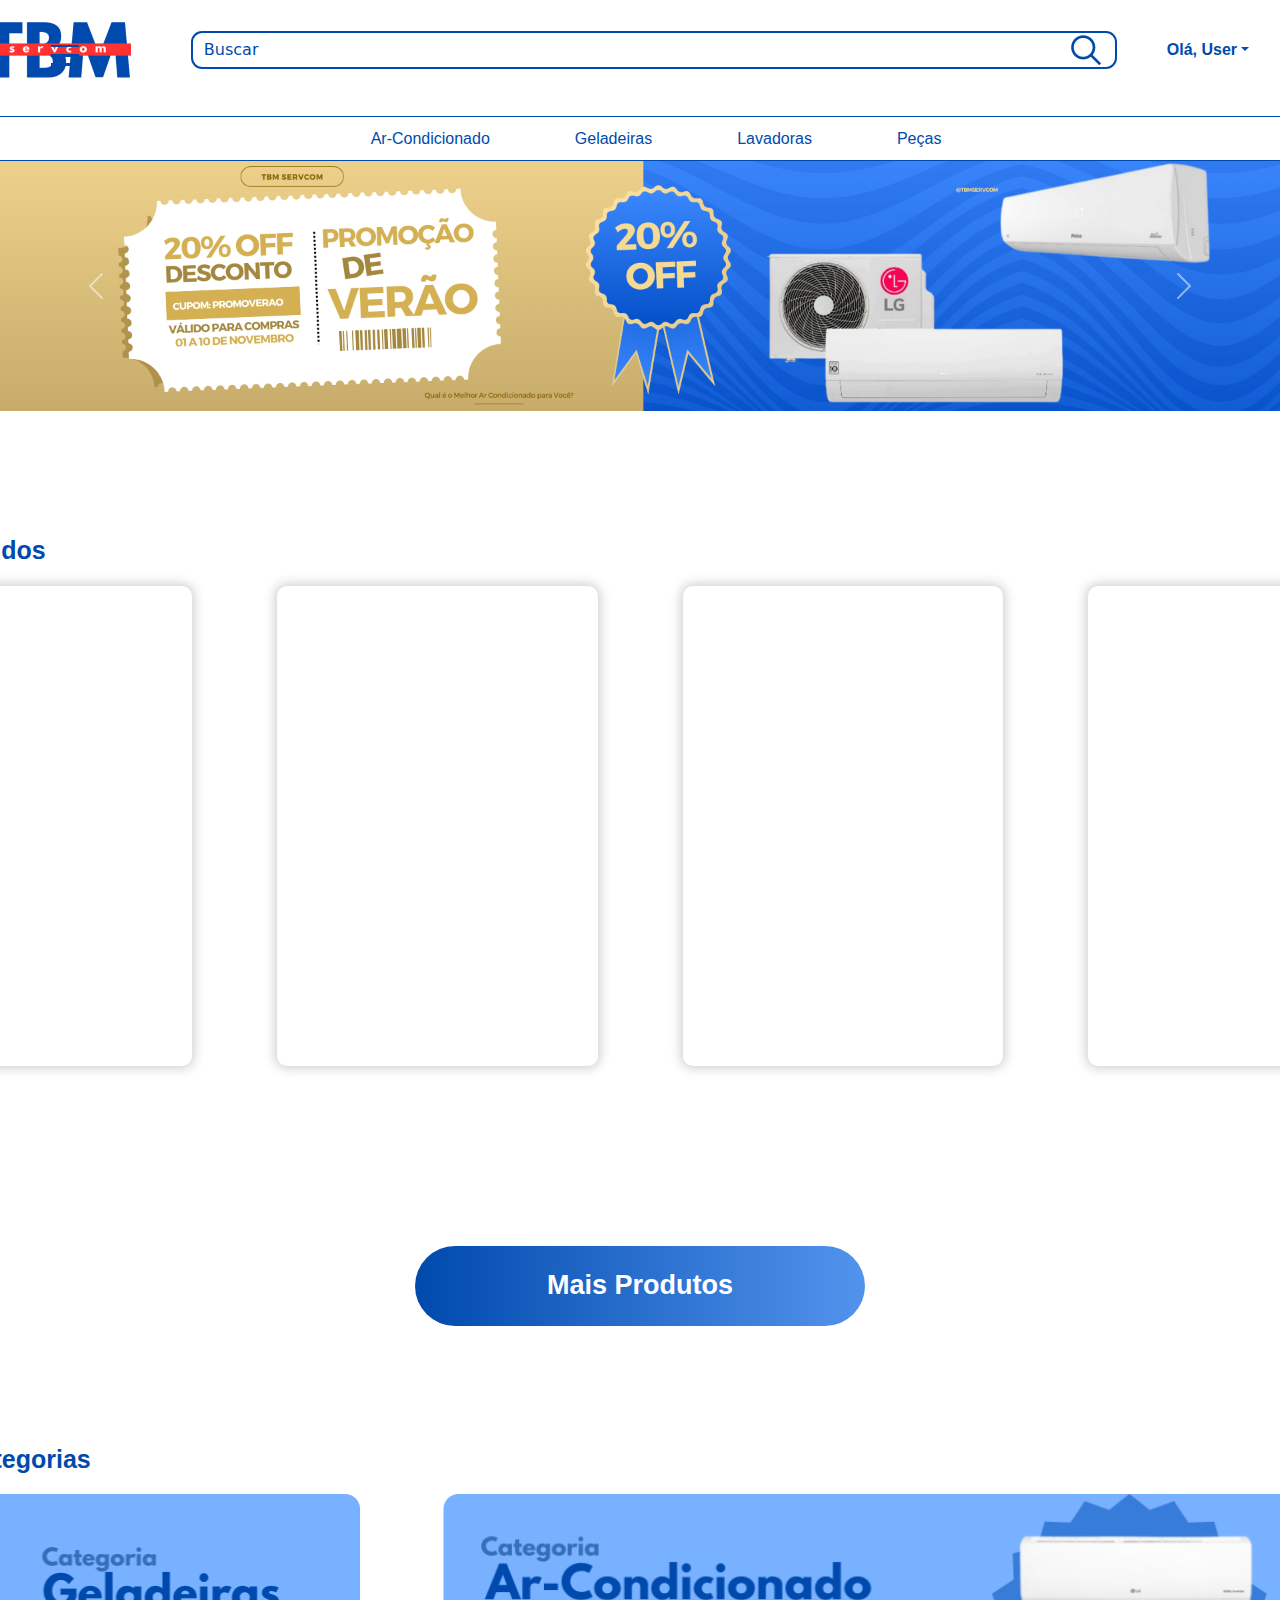
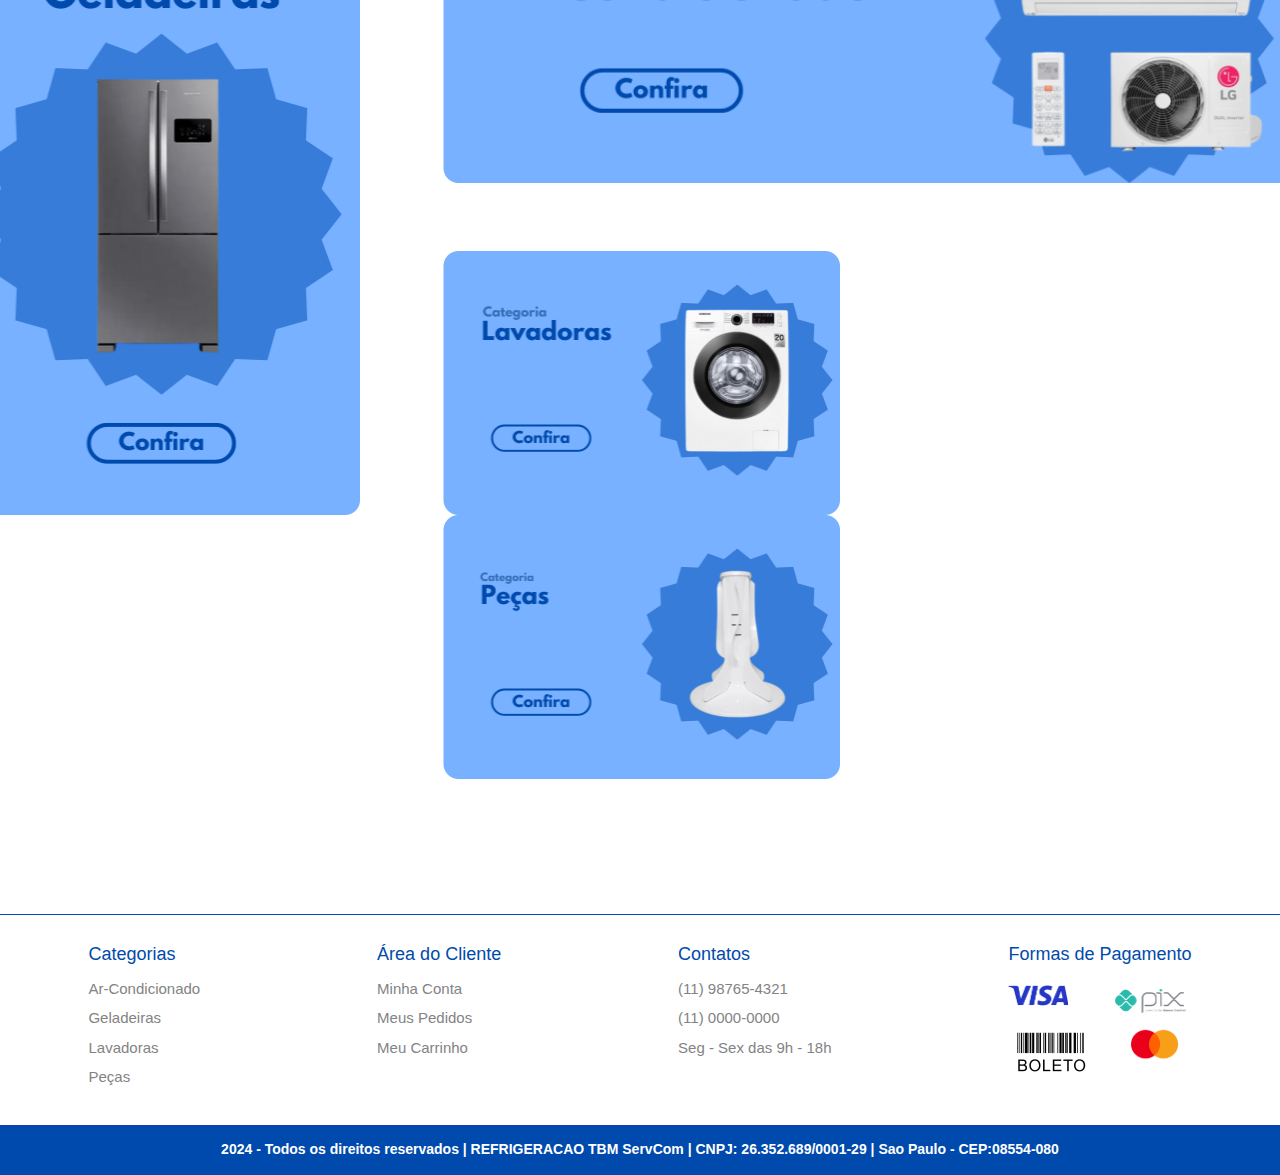
<file: TCC/Index.html>
<!DOCTYPE html>
<html lang="pt-br">
<head>
    <meta charset="UTF-8">
    <meta name="viewport" content="width=device-width, initial-scale=1.0">
    <link rel="icon" type="image/x-icon" href="Imagens/Icon_Logo.png">
    <link rel="stylesheet" href="CSS/Menu.css" type="text/css">
    <link rel="stylesheet" href="CSS/Index.css" type="text/css">
    <link rel="stylesheet" href="CSS/Rodapé.css" type="text/css">
    <link href="https://cdn.jsdelivr.net/npm/bootstrap@5.3.3/dist/css/bootstrap.min.css" rel="stylesheet" integrity="sha384-QWTKZyjpPEjISv5WaRU9OFeRpok6YctnYmDr5pNlyT2bRjXh0JMhjY6hW+ALEwIH" crossorigin="anonymous">
    <title>Produtos</title>
</head>
<body>
    
    <!-- Menu -->
    <ul id="menu">
        <aside id="sidebar">
            <div class="sidebar_content sidebar_head">
                <h1>Sidebar</h1>
            </div>
    
            <div class="sidebar_content sidebar_body">
                <nav class="side_navlinks">
                    <ul>
                        <li><a href="#">Home</a></li>
                        <li><a href="#">About</a></li>
                        <li><a href="#">Services</a></li>
                        <li><a href="#">Portfolio</a></li>
                        <li><a href="#">Contact</a></li>
                    </ul>
                </nav>
            </div>
    
            <div class="sidebar_content sidebar_foot">
                <p>
                    &#169;
                    <script>
                        document.write(new Date().getFullYear());
                    </script>
                    &#160;JavaScript Sidebar.
                </p>
            </div>
        </aside>
    
        <!--== Sidebar-Toggler ==-->
        <div class="sidebar_toggler" >
            <!-- <li style="margin-right: 34px;">
                <svg xmlns="http://www.w3.org/2000/svg" width="36" height="31" fill="#004AAD" class="bi bi-list" viewBox="0 0 16 16">
                <path fill-rule="evenodd" d="M2.5 12a.5.5 0 0 1 .5-.5h10a.5.5 0 0 1 0 1H3a.5.5 0 0 1-.5-.5m0-4a.5.5 0 0 1 .5-.5h10a.5.5 0 0 1 0 1H3a.5.5 0 0 1-.5-.5m0-4a.5.5 0 0 1 .5-.5h10a.5.5 0 0 1 0 1H3a.5.5 0 0 1-.5-.5"/></svg>
            </li> -->
            <span></span>
            <span></span>
            <span></span>
        </div>
    



        
        <li><a href="Index.html"><img src="Imagens/Icon_Logo_Menu.png" width="148px" height="100px"></a></li>

        <li style="margin-right: 20px; margin-left: 60px;">
            <div class="browser-container">
                <input type="text" placeholder="Buscar"> <div class="lupa"><img src="Imagens/Icon_Lupa.png" width="100%" height="100%" style="border-radius: 11px;"></div>
            </div>
        </li>

        <li class="nav-item dropdown" style="color: #004AAD;
        font-family: Arial, Helvetica, sans-serif;
        font-weight: 600;
        font-size: 16px;
        padding: 30px;">
            <a class="nav-link dropdown-toggle" data-bs-toggle="dropdown" href="#" role="button" aria-expanded="false">Olá, User</a>
            <ul class="dropdown-menu">
              <li><a class="dropdown-item" href="#scrollspyHeading3">Minha Conta</a></li>
              <li><a class="dropdown-item" href="#scrollspyHeading4">Meus Pedidos</a></li>
              <li><a class="dropdown-item" href="#scrollspyHeading4">Meu Carrinho</a></li>
              <li><hr class="dropdown-divider"></li>
              <li><a class="dropdown-item" href="#scrollspyHeading5">Sair</a></li>
            </ul>
        </li>
        <li><a href="#"><img src="Imagens/Icon_Carrinho.png" width="50px" height="48px"></a></li>
    </ul>
    
    <ul id="submenu">
        <li><a href="#">Ar-Condicionado</a></li>
        <li><a href="#">Geladeiras</a></li>
        <li><a href="#">Lavadoras</a></li>
        <li><a href="#">Peças</a></li>
    </ul>
    <!-- Menu -->

    <!-- Carrosel de Imagens -->
    <div id="carouselExampleInterval" class="carousel slide" data-bs-ride="carousel">
        <div class="carousel-inner">
          <div class="carousel-item active" data-bs-interval="5000">
            <img src="Imagens/Banner1.png" class="d-block w-100">
          </div>
          <div class="carousel-item" data-bs-interval="5000">
            <img src="Imagens/Banner2.png" class="d-block w-100">
          </div>
          <div class="carousel-item" data-bs-interval="5000">
            <img src="Imagens/Banner3.png" class="d-block w-100">
          </div>
          <div class="carousel-item" data-bs-interval="5000">
            <img src="Imagens/Banner4.png" class="d-block w-100">
          </div>
          <div class="carousel-item" data-bs-interval="5000">
            <img src="Imagens/Banner5.png" class="d-block w-100">
          </div>
        </div>
        <button class="carousel-control-prev" type="button" data-bs-target="#carouselExampleInterval" data-bs-slide="prev">
          <span class="carousel-control-prev-icon" aria-hidden="true"></span>
          <span class="visually-hidden">Previous</span>
        </button>
        <button class="carousel-control-next" type="button" data-bs-target="#carouselExampleInterval" data-bs-slide="next">
          <span class="carousel-control-next-icon" aria-hidden="true"></span>
          <span class="visually-hidden">Next</span>
        </button>
      </div>

    <script src="https://cdn.jsdelivr.net/npm/bootstrap@5.3.3/dist/js/bootstrap.bundle.min.js" integrity="sha384-YvpcrYf0tY3lHB60NNkmXc5s9fDVZLESaAA55NDzOxhy9GkcIdslK1eN7N6jIeHz" crossorigin="anonymous"></script>
    <!-- Carrosel de Imagens -->

    <!-- Produtos mais vendidos -->
    <div class="conteudo">
        <div class="m-vendidos">
            <p class="titulo"> Mais Vendidos </p>
            <div class="produtos">
                <div class="box-produtos"></div>
                <div class="box-produtos"></div>
                <div class="box-produtos"></div>
                <div class="box-produtos"></div>
            </div>
        </div>
        <!-- Produtos mais vendidos -->

        <!-- Botão de mais produtos -->
        <div class="buttom">
            <a href="#">Mais Produtos</a>
        </div>
        <!-- Botão de mais produtos -->
    
        <!-- Categorias -->
        <div class="categorias">
            <p> Categorias </p>
            <div class="geral">
                <div class="vertical">
                    <a href="#"><img src="Imagens/Categoria_Geladeiras.png" width="398px" height="621px" style="margin-right: 83px;"></a>
                </div>
                <div class="horizontal">
                    <a href="#"><img src="Imagens/Categoria_ArCondicionado.png" width="876px" height="289px" style="margin-bottom: 68px;"></a>
                    <div class="cate-junt">
                        <a href="#"><img src="Imagens/Categoria_Lavadoras.png" width="397px" height="264px" style="margin-right: 82px;"></a>
                        <a href="#"><img src="Imagens/Categoria_Peças.png" width="397px" height="264px"></a>
                    </div>
                </div>
            </div>
        </div>

    </div>

    <!-- Rodapé -->

    <div class="p-rodape">
        <div>
            <h3>Categorias</h3>
            <p><a href="#">Ar-Condicionado</a></p>
            <p><a href="#">Geladeiras</a></p>
            <p><a href="#">Lavadoras</a></p>
            <p><a href="#">Peças</a></p>
        </div>
        <div>
            <h3>Área do Cliente</h3>
            <p><a href="#">Minha Conta</a></p>
            <p><a href="#">Meus Pedidos</a></p>
            <p><a href="#">Meu Carrinho</a></p>
        </div>
        <div>
            <h3>Contatos</h3>
            <p>(11) 98765-4321</p>
            <p>(11) 0000-0000</p>
            <p>Seg - Sex das 9h - 18h</p>
        </div>
        <div>
            <h3>Formas de Pagamento</h3>
            <div id="vp">
                <img src="Imagens/Pagamento_Visa.png" width="60" height="35">
                <img src="Imagens/Pagamento_Pix.png" width="74" height="45">
            </div>
            <div id="bm">
                <img src="Imagens/Pagamento_Boleto.png" width="86" height="57">
                <img src="Imagens/Pagamento_MasterCard.png" width="69" height="42">
            </div>
        </div>
    </div>

    <div class="s-rodape">
        <p>2024 - Todos os direitos reservados | REFRIGERACAO TBM ServCom | CNPJ: 26.352.689/0001-29 | Sao Paulo - CEP:08554-080</p>
    </div>

    <script src="JS/Navbar.js"></script>
</body>
</html>
</file>
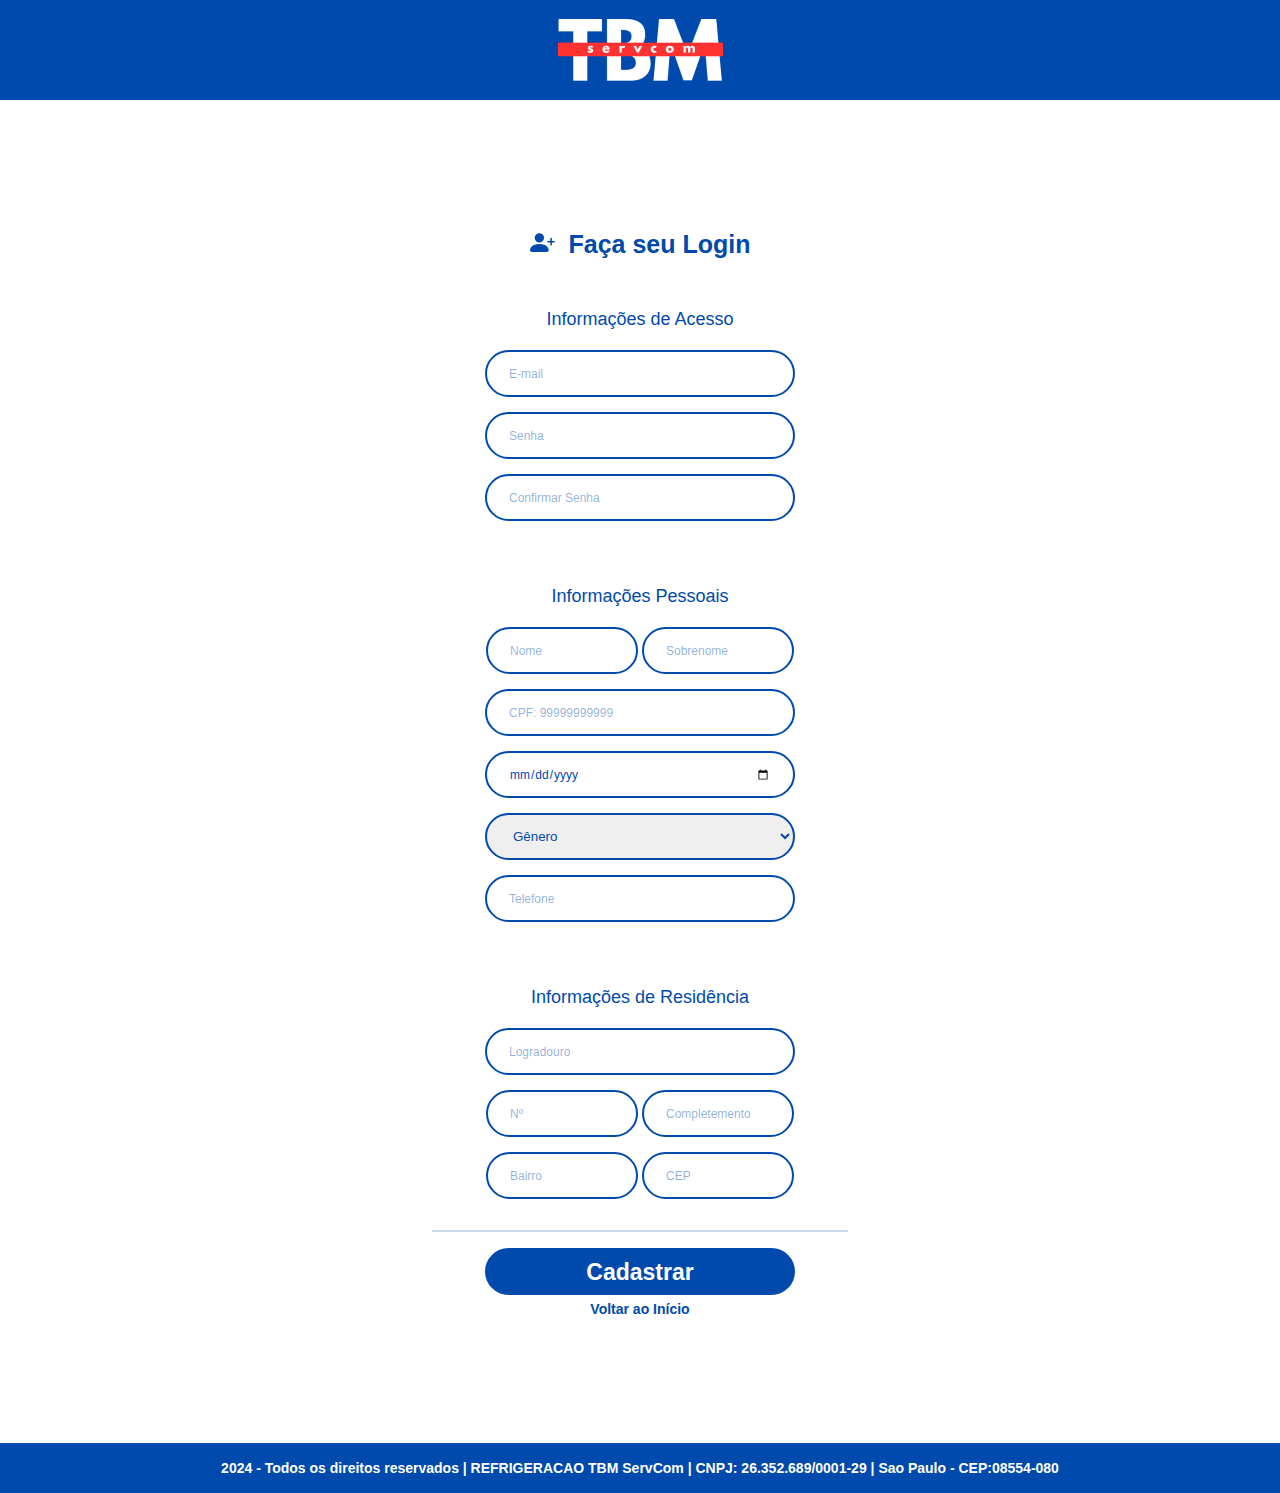
<file: TCC/Cadastro.html>
<!DOCTYPE html>
<html lang="pt-br">
<head>
    <meta charset="UTF-8">
    <meta name="viewport" content="width=device-width, initial-scale=1.0">
    <link rel="icon" type="image/x-icon" href="Imagens/Icon_Logo.png">
    <link rel="stylesheet" href="CSS/Menuzin.css" type="text/css">
    <link rel="stylesheet" href="CSS/Cadastro.css" type="text/css">
    <link rel="stylesheet" href="CSS/Rodapézin.css" type="text/css">
    <title>Cadastro</title>
</head>
<body>
    
    <!-- Menu -->
    <div class="menuzin">
        <a href="Index.html"><img src="Imagens/Icon_Logo_Menu2.png" width="165px" height="100px"></a>
    </div>

    <!-- Corpo -->
     <div class="titulo">
        <svg xmlns="http://www.w3.org/2000/svg" width="25" height="25" fill="#004AAD" class="bi bi-person-plus-fill" viewBox="0 0 16 16">
            <path d="M1 14s-1 0-1-1 1-4 6-4 6 3 6 4-1 1-1 1zm5-6a3 3 0 1 0 0-6 3 3 0 0 0 0 6"/>
            <path fill-rule="evenodd" d="M13.5 5a.5.5 0 0 1 .5.5V7h1.5a.5.5 0 0 1 0 1H14v1.5a.5.5 0 0 1-1 0V8h-1.5a.5.5 0 0 1 0-1H13V5.5a.5.5 0 0 1 .5-.5"/>
        </svg>
    <p>&nbsp;&nbsp;Faça seu Login</p>
    </div>
    <div class="acesso">
        <p>Informações de Acesso</p>
        <input type="email" placeholder="E-mail" required>
        <input type="password" placeholder="Senha" required>
        <input type="password" placeholder="Confirmar Senha" required>
    </div>
    <div class="pessoais">
        <p>Informações Pessoais</p>
        <div class="juntos">
            <input type="text" placeholder="Nome" required>
            <input type="text" placeholder="Sobrenome" required>
        </div>
        <input type="text" placeholder="CPF: 99999999999" required>
        <input type="date" placeholder="Data de Nascimento" required>
        <select required>
            <option value="" disabled selected>Gênero</option>
            <option value="Masculino">Masculino</option>
            <option value="Feminino">Feminino</option>
            <option value="Outro">Outro</option>
          </select>
        <input type="text" placeholder="Telefone" required>
    </div>
    <div class="residenciais">
        <p>Informações de Residência</p>
        <input type="text" placeholder="Logradouro" required>
        <div class="juntos">
            <input type="text" placeholder="Nº" required>
            <input type="text" placeholder="Completemento" required>
        </div>
        <div class="juntos">
            <input type="text" placeholder="Bairro" required>
            <input type="text" placeholder="CEP" required>
        </div>
    </div>
    <div class="line"></div>
    <a href="#">
        <div class="botao">
            <a href="#">
                <p>Cadastrar</p>
            </a>
        </div>
    </a>
    <div class="voltar">
        <a href="Index.html">Voltar ao Início</a>
    </div>

    <!-- Rodapé -->
    <div class="rodapezin">
        <p>2024 - Todos os direitos reservados | REFRIGERACAO TBM ServCom | CNPJ: 26.352.689/0001-29 | Sao Paulo - CEP:08554-080</p>
    </div>

</body>
</html>
</file>
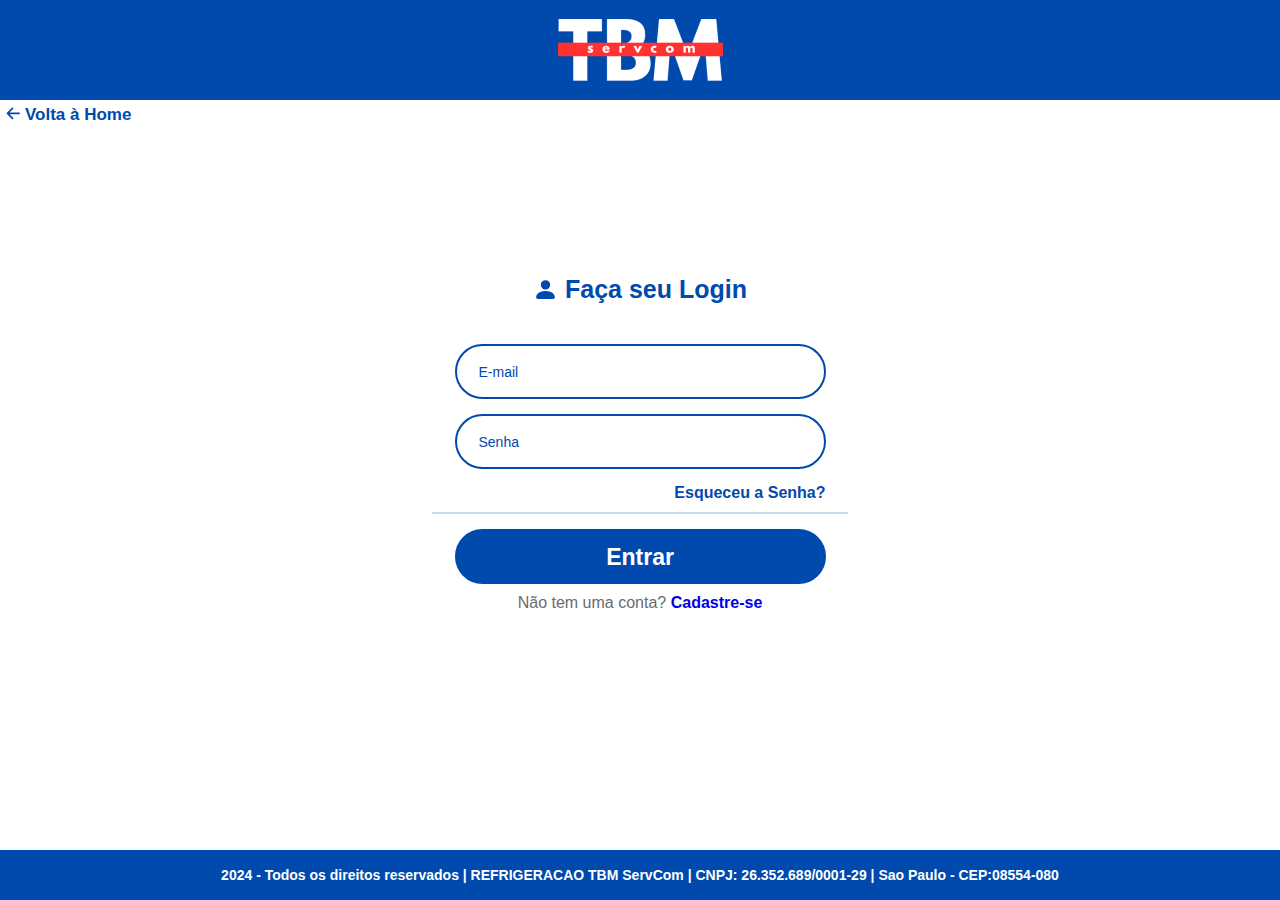
<file: TCC/Login.html>
<!DOCTYPE html>
<html lang="pt-br">

<head>
    <meta charset="UTF-8">
    <meta http-equiv="X-UA-Compatible" content="IE=edge">
    <meta name="viewport" content="width=device-width, initial-scale=1.0">
    <link rel="icon" type="image/x-icon" href="Imagens/Icon_Logo.png">
    <link rel="stylesheet" href="CSS/Menuzin.css" type="text/css">
    <link rel="stylesheet" href="CSS/Login.css" type="text/css">
    <link rel="stylesheet" href="CSS/Rodapézin.css" type="text/css">
    <script src="JS/PopUp.js" defer></script>
    <title>Login</title>
</head>

<body>

    <!-- Menu -->
    <div class="menuzin">
        <a href="Index.html"><img src="Imagens/Icon_Logo_Menu2.png" width="165px" height="100px"></a>
    </div>

    <div class="voltar">
        <a href="Index.html">
            <svg xmlns="http://www.w3.org/2000/svg" width="25" height="25" fill="#004AAD" class="bi bi-arrow-left-short"
                viewBox="0 0 15 15">
                <path fill-rule="evenodd"
                    d="M12 8a.5.5 0 0 1-.5.5H5.707l2.147 2.146a.5.5 0 0 1-.708.708l-3-3a.5.5 0 0 1 0-.708l3-3a.5.5 0 1 1 .708.708L5.707 7.5H11.5a.5.5 0 0 1 .5.5" />
            </svg>
            <p>Volta à Home</p>
        </a>
    </div>


    <!-- Corpo -->
    <div class="tela">
        <div class="label">
            <svg xmlns="http://www.w3.org/2000/svg" width="25" height="29" fill="#004AAD" class="bi bi-person-fill"
                viewBox="0 0 16 16">
                <path d="M3 14s-1 0-1-1 1-4 6-4 6 3 6 4-1 1-1 1zm5-6a3 3 0 1 0 0-6 3 3 0 0 0 0 6" />
            </svg>
            <p>&nbsp;Faça seu Login</p>
        </div>

        <div class="input-login">
            <input type="email" placeholder="E-mail" required>
            <input type="password" placeholder="Senha" required>
        </div>

        <div class="link-senha">
            <button id="show-login">Esqueceu a Senha?</button>
        </div>

        <div class="popup">
            <div class="close-btn">&times;</div>
            <div class="form">
                <p>Acesse a caixa de entrada do e-mail inserido para ter acesso ao link para recuperar sua senha.
                </p>
                <div class="form-element">
                    <input type="email" id="email" placeholder="E-mail">
                </div>
                <div class="form">
                    <button>Enviar</button>
                </div>
            </div>
        </div>

        <div class="line"></div>

        <a href="#" class="botao-entrar">
            <div>
                <p>Entrar</p>
            </div>
        </a>
        <div class="text-cadastro">
            <p>Não tem uma conta? <a href="Cadastro.html">Cadastre-se</a></p>
        </div>
    </div>

    <!-- Rodapé -->
    <div class="rodapezin">
        <p>2024 - Todos os direitos reservados | REFRIGERACAO TBM ServCom | CNPJ: 26.352.689/0001-29 | Sao Paulo -
            CEP:08554-080</p>
    </div>

    <div class="tudo"></div>

</body>
</html>
</file>
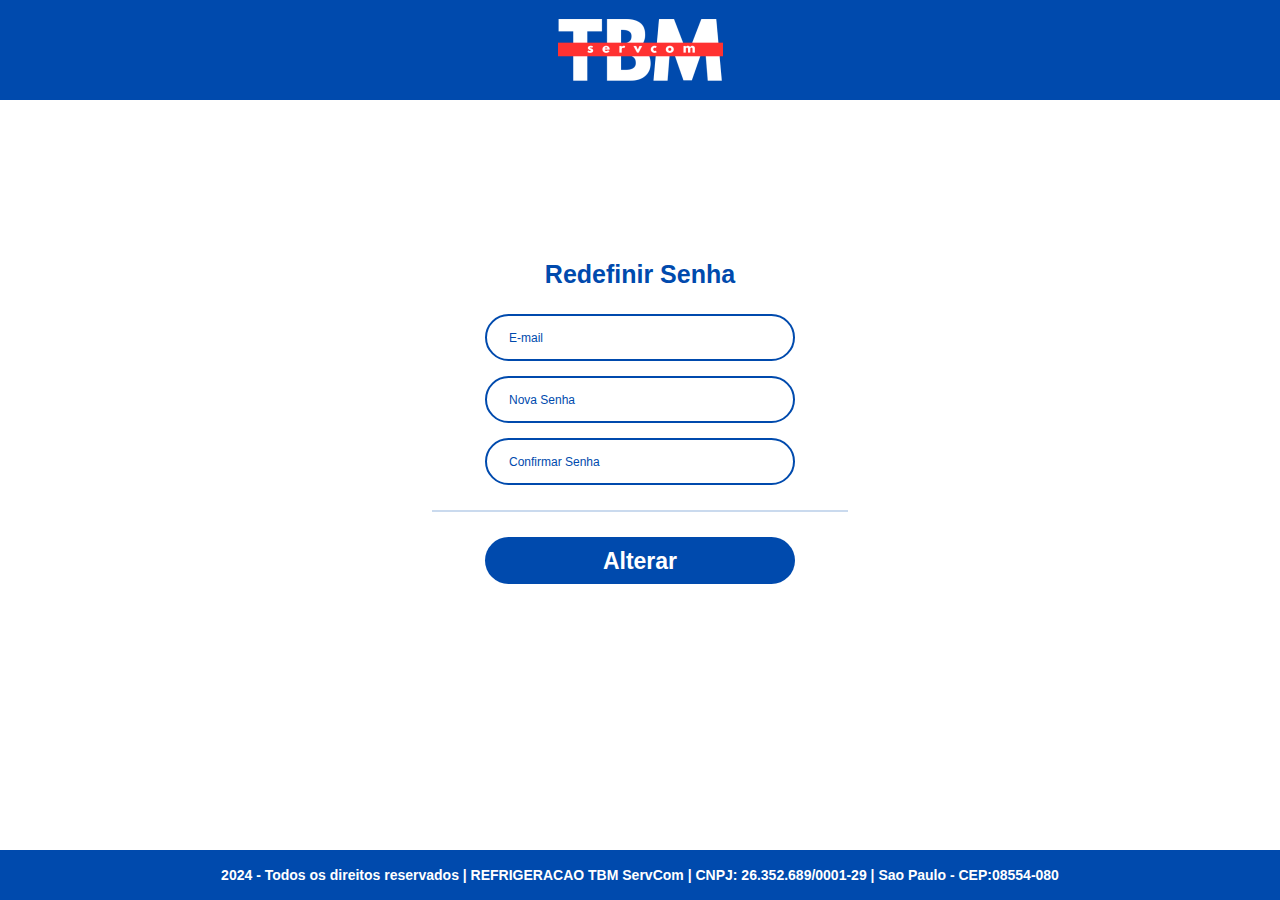
<file: TCC/Redefinir_Senha.html>
<!DOCTYPE html>
<html lang="pt-br">
<head>
    <meta charset="UTF-8">
    <meta http-equiv="X-UA-Compatible" content="IE=edge">
    <meta name="viewport" content="width=device-width, initial-scale=1.0">
    <link rel="icon" type="image/x-icon" href="Imagens/Icon_Logo.png">
    <link rel="stylesheet" href="CSS/Menuzin.css" type="text/css">
    <link rel="stylesheet" href="CSS/Redefinir_Senha.css" type="text/css">
    <link rel="stylesheet" href="CSS/Rodapézin.css" type="text/css">
    <title>Redefinir Senha</title>
</head>
<body>

    <!-- Menu -->
    <div class="menuzin">
        <a href="Index.html"><img src="Imagens/Icon_Logo_Menu2.png" width="165px" height="100px"></a>
    </div>

    <div class="tela">
        <p>Redefinir Senha</p>
        <div class="input">
            <input type="email" placeholder="E-mail" required>
        </div>
        <div class="input">
            <input type="password" placeholder="Nova Senha" required>
        </div>
        <div class="input">
            <input type="password" placeholder="Confirmar Senha" required id="last">
        </div>
        <div class="line"></div>
        <div class="botao">
            <button type="button">Alterar</button>
        </div>
        
    </div>

    <!-- Rodapé -->
     <div class="rodapezin">
        <p>2024 - Todos os direitos reservados | REFRIGERACAO TBM ServCom | CNPJ: 26.352.689/0001-29 | Sao Paulo - CEP:08554-080</p>
    </div>

</body>
</html>
</file>
<file: TCC/CSS/Menu.css>
*{
    margin: 0;
    padding: 0;
    box-sizing: border-box;
}

#menu{
    width: 100%;
    height: 100px;
    display: flex;
    justify-content: center;
    align-items: center;
}

#menu li{
    display: inline;
}

.browser-container{
    display: flex;
    padding-left: 11px;
    padding-right: 11px;
    border-radius: 11px;
    border: 2px solid #004AAD;
}

.lupa{
    width: 36px;
    height: 34px;
}

#menu li input, input:focus-visible{
    width: 864px;
    color: #004AAD;
    border: none;
    outline: none;
    border-radius: 11px;
}

#menu li input::placeholder{
    color: #004AAD;
}

#submenu{
    font-family: Arial, Helvetica, sans-serif;
    font-size: 16px;
    height: 45px;
    width: 100%;
    display: flex;
    justify-content: center;
    align-items: center;
    list-style: none;
    border-bottom: 1px solid #004AAD;
    border-top: 1px solid #004AAD;
    margin-bottom: 0px;
}

#submenu a, a:visited{
    color: #004AAD;
    text-decoration: none;
}

#submenu li:nth-child(2){
    margin-left: 85px;
    margin-right: 85px;
}

#submenu li:nth-child(3){
    margin-right: 85px;
}
</file>
<file: TCC/CSS/Index.css>
*{
    padding: 0;
    margin: 0;
    box-sizing: border-box;
}

.conteudo{
    width: 100%;
    display: flex;
    flex-direction: column;
    align-items: center;
}

.m-vendidos{
    margin-top: 121px;
    width: 1536px;
    margin-bottom: 180px;
}

.m-vendidos .titulo{
    font-family: Arial, Helvetica, sans-serif;
    font-size: 25px;
    color: #004AAD;
    font-weight: bold;
}

.produtos{
    display: flex;
    justify-content: center;
    flex-direction: row;
    gap: 85px;
}

.produtos .box-produtos{
    width: 324px;
    height: 480px;
    box-shadow: 0px 0px 12px 2px rgba(0, 0, 0, 0.200);
    border-radius: 10px;
    display: flex;
    flex-direction: column;
    align-items: center;
}

.buttom{
    width: 450px;
    height: 80px;
    display: flex;
    justify-content: center;
    align-items: center;
    background: linear-gradient(to right, #004AAD 0%, #5293ED 100%);
    border-radius: 70px;
    margin-bottom: 115px;
}

.buttom a{
    width: 100%;
    height: 100%;
    display: flex;
    align-items: center;
    justify-content: center;
    text-decoration: none;
    font-family: Arial, Helvetica, sans-serif;
    font-size: 27px;
    color: white;
    font-weight: bold;
}

/* Categorias */

.geral{
    display: flex;
}

.categorias p{
    font-family: Arial, Helvetica, sans-serif;
    font-size: 25px;
    color: #004AAD;
    font-weight: bold;
}

/* Menu Lateral */

#sidebar {
    position: fixed;
    top: 15.3vh;
    left: 0;
    z-index: 999;
    max-width: 300px;
    width: 80%;
    height: 100%;
    padding: 2rem;
    box-shadow: 0 10px 20px -4px #000;
    overflow-x: hidden;
    overflow-y: auto;
    pointer-events: none;
    opacity: 0;
    visibility: hidden;
    transform: translateX(-100%);
    transition: opacity 0.3s ease, visibility 0.2s ease, transform 0.3s ease;
    background: #fff;
}


#sidebar.show {
    pointer-events: all;
    opacity: 1;
    visibility: visible;
    transform: translateX(0);
}

.sidebar_content {
    padding: 2.8rem 0;
    pointer-events: none;
}

.sidebar_content a {
    pointer-events: all;
}

.sidebar_body {
    border-top: 1px dashed var(--text-color);
    border-bottom: 1px dashed var(--text-color);
}

.side_navlinks ul {
    display: grid;
    gap: 2rem;
}

.side_navlinks li a {
    text-transform: uppercase;
    letter-spacing: 1px;
    opacity: 0.8;
}

.side_navlinks a:hover {
    opacity: 1;
}


.sidebar_toggler {
    position: fixed;
    top: 5vh;
    left: 4vw;
    width: 1.75rem;
    height: 1.3rem;
    display: flex;
    flex-direction: column;
    justify-content: space-between;
    cursor: pointer;
    overflow: hidden;   
}

.sidebar_toggler span {
    background-color: #004AAD;
    width: 100%;
    height: 2.4px;
    transition: all 0.3s ease;
    pointer-events: none;

}

#sidebar.show + .sidebar_toggler {
    justify-content: center;
}

#sidebar.show + .sidebar_toggler span {
    margin-top: -1.2px;
    margin-bottom: -1.2px;
}

#sidebar.show + .sidebar_toggler span:first-child {
    transform: rotate(45deg);
}

#sidebar.show + .sidebar_toggler span:nth-child(2) {
    opacity: 0;
    transform: translateX(-100%);
}

#sidebar.show + .sidebar_toggler span:last-child {
    transform: rotate(-45deg);
}
</file>
<file: TCC/CSS/Rodapé.css>
*{
    padding: 0;
    margin: 0;
    box-sizing: border-box;
}

.p-rodape{
    padding-bottom: 29px;
    margin-top: 135px;
    padding-top: 29px;
    border-top: 1px solid #004AAD;
    display: flex;
    justify-content: space-around;
}

.p-rodape div{
    display: flex;
    flex-direction: column;
}

.p-rodape h3{
    font-family: Arial, Helvetica, sans-serif;
    color: #004AAD;
    font-size: 18px;
    margin-bottom: 12px;
}

.p-rodape p, .p-rodape a{
    text-decoration: none;
    font-family: Arial, Helvetica, sans-serif;
    color: #838383;
    font-size: 15px;
    margin-bottom: 7px;
}

.p-rodape a:hover{
    text-decoration: underline;
}

#vp{
    display: flex;
    flex-direction: row;
    gap: 45px;
}

#bm{
    display: flex;
    flex-direction: row;
    gap: 26px;
}

.s-rodape{
    height: 50px;
    background-color: #004AAD;
    display: flex;
    justify-content: center;
    align-items: center;
}

.s-rodape p{
    color: white;
    font-family: Arial, Helvetica, sans-serif;
    font-weight: bold;
    font-size: 14px;
    margin-bottom: 0px;
}
</file>
<file: TCC/CSS/Menuzin.css>
*{
    margin: 0;
    padding: 0;
    box-sizing: border-box;
}

.menuzin{
    width: 100%;
    height: 100px;
    background-color: #004AAD;
    display: flex;
    justify-content: center;
}
</file>
<file: TCC/CSS/Cadastro.css>
*{
    margin: 0;
    padding: 0;
    box-sizing: border-box;
}

body{
    display: flex;
    flex-direction: column;
    align-items: center;
}

.titulo{
    display: flex;
    flex-direction: row;
    margin-top: 130px;
    
    font-family: Arial, Helvetica, sans-serif;
    font-weight: bold;
    font-size: 25px;

    color: #004AAD;
}

.acesso, .pessoais, .residenciais{
    display: flex;
    flex-direction: column;
    align-items: center;
}

.acesso p, .pessoais p, .residenciais p{
    font-family: Arial, Helvetica, sans-serif;
    font-size: 18px;
    font-weight: 500;
    color: #004AAD;
    margin-top: 50px;
    margin-bottom: 20px;
}

.acesso input, .acesso input:focus-visible{
    width: 310px;
    height: 47px;

    font-family: Arial, Helvetica, sans-serif;
    font-size: 12px;

    color: #004AAD;
    border: 2px solid #004AAD;
    border-radius: 39px;

    padding: 18px 22px;
    gap: 10px;
    outline: none;
    margin-bottom: 15px;
}

.acesso input::placeholder{
    color: #004bad70;
}

.pessoais input, .pessoais input:focus-visible{
    width: 310px;
    height: 47px;

    font-family: Arial, Helvetica, sans-serif;
    font-size: 12px;

    color: #004AAD;
    border: 2px solid #004AAD;
    border-radius: 39px;

    padding: 18px 22px;
    gap: 10px;
    outline: none;
    margin-bottom: 15px;
}

.pessoais .juntos input{
    width: 152px;
}

.pessoais input::placeholder{
    color: #004bad70;
}

select, select:active{
    border: 2px solid #004AAD;
    border-radius: 39px;
    width: 310px;
    height: 47px;
    padding: 0px 22px;
    gap: 10px;
    margin-bottom: 15px;
}

select:required:invalid {
    color: #004AAD;
}

option[value=""][disabled] {
    display: none;
}

option {
    color: #004AAD;
}

.residenciais input, .residenciais input:focus-visible{
    width: 310px;
    height: 47px;

    font-family: Arial, Helvetica, sans-serif;
    font-size: 12px;

    color: #004AAD;
    border: 2px solid #004AAD;
    border-radius: 39px;

    padding: 18px 22px;
    gap: 10px;
    outline: none;
    margin-bottom: 15px;
}

.residenciais .juntos input{
    width: 152px;
}

.residenciais input::placeholder{
    color: #004bad70;
}

.line{
    width: 416px;
    height: 0px;
    border: 1px solid #004bad35;
    margin-top: 16px;
    margin-bottom: 16px;
}

.botao{
    width: 310px;
    height: 47px;

    background-color: #004AAD;
    border-radius: 39px;

    display: flex;
    justify-content: center;
    align-items: center;
    margin-bottom: 5px;
}

.botao a{
    text-decoration: none;

    font-family: Arial, Helvetica, sans-serif;
    font-style: normal;
    font-weight: 600;
    font-size: 23px;
    line-height: 26px;
    color: #FFFFFF;
}

.voltar{
    margin-bottom: 125px;
}

.voltar a{
    text-decoration: none;
    color: #004AAD;
    font-family: Arial, Helvetica, sans-serif;
    font-size: 14px;
    font-weight: 600;
}

.voltar a:hover{
    text-decoration: underline;
}
</file>
<file: TCC/CSS/Rodapézin.css>
*{
    margin: 0;
    padding: 0;
    box-sizing: border-box;
}

.rodapezin{
    width: 100%;
    height: 50px;
    background-color: #004AAD;
    display: flex;
    justify-content: center;
    align-items: center;
}

.rodapezin p{
    font-family: Arial, Helvetica, sans-serif;
    color: white;
    font-size: 14px;
    font-weight: bold;
}
</file>
<file: TCC/CSS/Login.css>
*{
    margin: 0;
    padding: 0;
    box-sizing: border-box;
}

body{
    height: 100%;
}

.tudo{
    top: 0;
    z-index: 1;
    position: absolute;
    background-color: rgba(0, 0, 0, 0.35);
    display: none;
    width: 100vw;
    height: 100vh;
}

.voltar a{
    width: 132px;
    display: flex;
    justify-content: flex-start;
    align-items: flex-end;
    color: #004AAD;
    font-family: Arial, Helvetica, sans-serif;
    font-size: 17px;
    font-weight: 600;
    text-decoration: none;
}

.tela{
    margin-top: 150px;
    height: 100%;
    display: flex;
    flex-direction: column;
    align-items: center;
}

.label{
    display: flex;
    flex-direction: row;
    justify-content: flex-end;
    margin-bottom: 40px;
}

.label p{
    color: #004AAD;
    font-family: Arial, Helvetica, sans-serif;
    font-size: 25px;
    font-weight: bold;
}

.input-login input, .input-login input:focus-visible{
    display: flex;
    flex-direction: row;
    align-items: center;
    padding: 18px 22px;
    gap: 10px;
    font-family: Arial, Helvetica, sans-serif;
    font-size: 14px;
    border: none;
    outline: none;


    width: 371px;
    height: 55px;

    border: 2px solid #004AAD;
    border-radius: 39px;
    color: #004AAD;
    margin-bottom: 15px;
}

.input-login input::placeholder{
    color: #004AAD;
}

.link-senha{
    width: 371px;
    display: flex;
    justify-content: flex-end;
}

.link-senha button{
    background-color: white;
    border: none;
    text-decoration: none;
    color: #004AAD;
    font-family: Arial, Helvetica, sans-serif;
    font-size: 16px;
    font-weight: 600;
}

.link-senha:visited{
    color: #004AAD;
}

.link-senha button:hover{
    text-decoration: underline;
}

.line{
    width: 416px;
    height: 0px;
    border: 1px solid #004bad35;
    margin-top: 10px;
    margin-bottom: 15px;
}

.botao-entrar div{
    display: flex;
    flex-direction: row;
    justify-content: center;
    align-items: center;
    padding: 14px 151px;
    gap: 10px;

    width: 371px;
    height: 55px;

    background: #004AAD;
    border: 2px solid #004AAD;
    border-radius: 39px;
    margin-bottom: 10px;
}

.botao-entrar p{
    font-family: Arial, Helvetica, sans-serif;
    font-style: normal;
    font-weight: 600;
    font-size: 23px;
    line-height: 26px;
    color: #FFFFFF;
}

.botao-entrar{
    text-decoration: none;
}

.text-cadastro{
    font-family: Arial, Helvetica, sans-serif;
    font-size: 16px;
    color: #6B6B6B;
}

.text-cadastro a{
    font-weight: 600;
    text-decoration: none;
}

.text-cadastro a:hover{
    text-decoration: underline;
}


.text-cadastro a:visited{
    color: #004AAD;
}

.rodapezin{
    position: absolute;
    bottom: 0;
}

.popup{
    border: none;
    position: absolute;
    top: -150%;
    left: 50%;
    opacity: 0;
    transform: translate(-50%, -50%);
    width: 531px;
    height: 305px;
    background-color: white;
    display: flex;
    flex-direction: column;
    justify-content: center;
    align-items: center;
    padding: 27px 23px;
    gap: 10px;
    z-index: 2;

    width: 531px;
    height: 305px;

    background: #FFFFFF;
    box-shadow: 5px 5px 10px rgba(0, 0, 0, 0.25);
    border-radius: 25px;
}


.popup.active{
    top: 50%;
    opacity: 1;
    transform: translate(-50%, -50%);
}


.popup .close-btn{
    position: absolute;
    top: 10px;
    right: 10px;
    width: 30px;
    height: 30px;
    font-size: 1.8rem;
    background: white;
    color: #004AAD;
    text-align: center;
    cursor: pointer;
}

.popup p{
    font-family: Arial, Helvetica, sans-serif;
    font-weight: 600;
    font-size: 16px;
    text-align: center;
    margin-top: 0px;

    color: #004AAD;
}

.popup input{
    display: flex;
    flex-direction: row;
    align-items: center;
    padding: 18px 22px;
    gap: 10px;

    width: 484px;
    height: 50px;

    background: #FFFFFF;
    border: 2px solid #004AAD;
    border-radius: 25px;

    margin-top: 40px;
}

.popup input:focus-visible{
    color: #004AAD;
    outline: none;
}

.popup input::placeholder{
    color: #004bad70;
}

.popup button{
    width: 484px;
    height: 50px;

    border: none;
    font-family: Arial, Helvetica, sans-serif;
    font-style: normal;
    font-weight: 600;
    font-size: 23px;
    line-height: 26px;
    color: #FFFFFF;

    border-radius: 25px;
    background-color: #004AAD;
    margin-top: 20px;
    cursor: pointer;
}
</file>
<file: TCC/CSS/Redefinir_Senha.css>
*{
    margin: 0;
    padding: 0;
    box-sizing: border-box;
}

.tela{
    display: flex;
    flex-direction: column;
    align-items: center;
}

.tela p{
    display: flex;
    flex-direction: row;

    margin-top: 160px;
    margin-bottom: 25px;
    
    font-family: Arial, Helvetica, sans-serif;
    font-weight: bold;
    font-size: 25px;

    color: #004AAD;
}

.input input{
    width: 310px;
    height: 47px;

    font-family: Arial, Helvetica, sans-serif;
    font-size: 12px;

    color: #004AAD;
    border: 2px solid #004AAD;
    border-radius: 39px;

    padding: 18px 22px;
    gap: 10px;
    outline: none;
    margin-bottom: 15px;    
}

#last{
    margin-bottom: 0px;
}

input:focus-visible{
    outline: none;
    color: #004AAD;
}

input::placeholder{
    color: #004AAD;
}

button{
    width: 310px;
    height: 47px;

    border: none;
    background-color: #004AAD;

    color: white;
    font-family: Arial, Helvetica, sans-serif;
    font-style: normal;
    font-weight: 600;
    font-size: 23px;
    line-height: 26px;
    color: #FFFFFF;

    display: flex;
    justify-content: center;
    align-items: center;
    border-radius: 39px;

    cursor: pointer;
}

.line{
    width: 416px;
    height: 0px;
    border: 1px solid #004bad35;
    margin-top: 25px;
    margin-bottom: 25px;
}

.rodapezin{
    position: absolute;
    bottom: 0;
}
</file>
